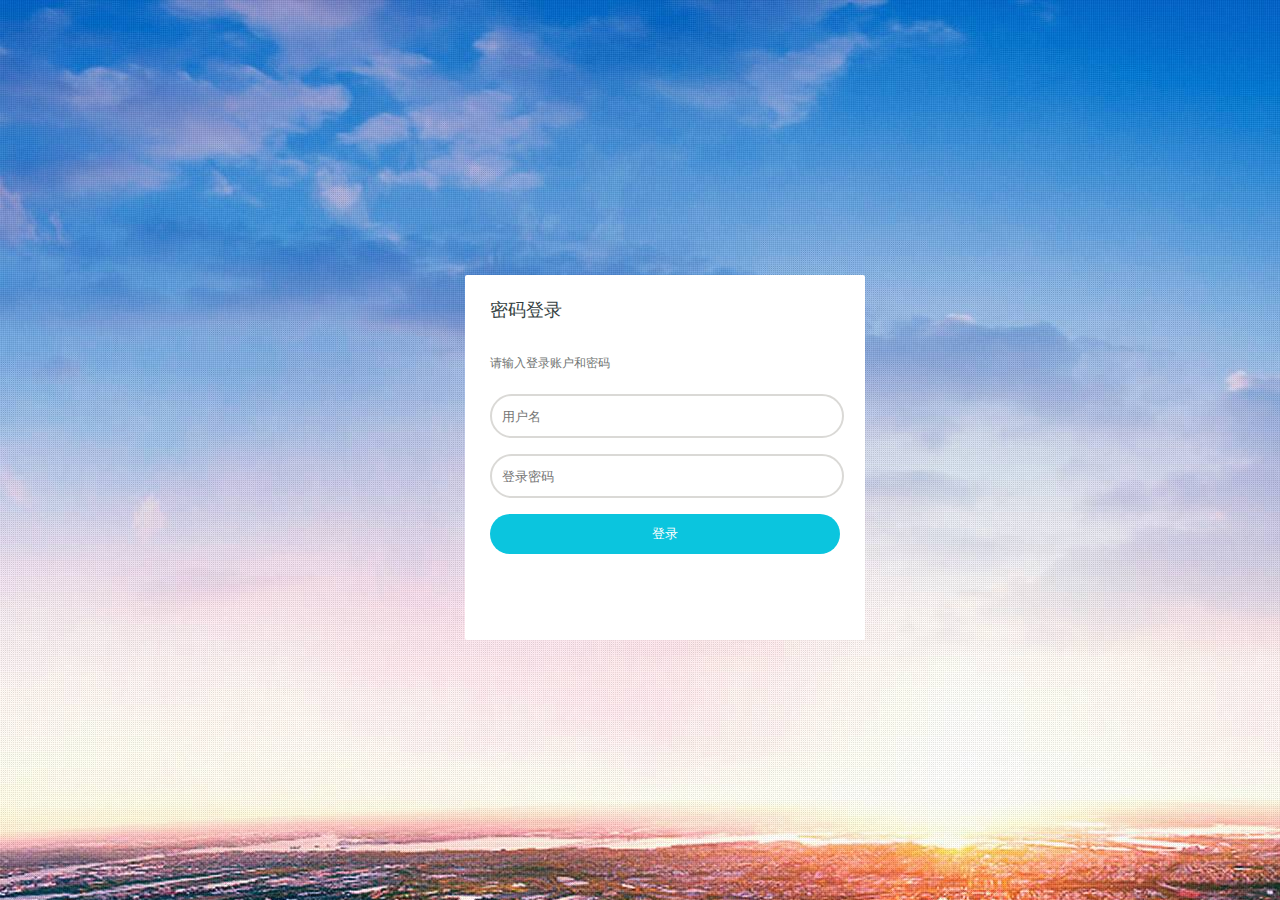
<file: template/login.html>
﻿<!DOCTYPE html>
<html>
<head>
	<title>深镜数据</title>
	<link rel="stylesheet" href="/static/css/style.css">
		<meta name="viewport" content="width=device-width, initial-scale=1" />
		<meta http-equiv="Content-Type" content="text/html; charset=utf-8" />
        <link rel="shortcut icon" href="/static/favico.ico" />
		<meta name="keywords" content="Lambent Login Form Responsive, Login Form Web Template, Flat Pricing Tables, Flat Drop-Downs, Sign-Up Web Templates, Flat Web Templates, Login Sign-up Responsive Web Template, Smartphone Compatible Web Template, Free Web Designs for Nokia, Samsung, LG, Sony Ericsson, Motorola Web Design" />

</head>
<body class="body">
<div class="main" >
    <div class="title">
        <span>密码登录</span>
    </div>

    <div class="title-msg">
        <span>请输入登录账户和密码</span>
    </div>

    <form class="login-form" method="post" novalidate action="/auth"  >
        <div class="input-content">
            <div>
                <input type="text" autocomplete="off"
                       placeholder="用户名" name="username" required />
            </div>

            <div style="margin-top: 16px">
                <input type="password"
                       autocomplete="off" placeholder="登录密码" name="password" required maxlength="32"/>
            </div>
        </div>

        <div style="text-align: center">
            <button type="submit" class="enter-btn" >登录</button>
        </div>

        <div class="foor">

        </div>
    </form>

</div>

</body>

</html>
</file>
<file: static/css/style.css>
.body{
        width: 100%;
        height: 100%;
        background: #ffffff;
        background-image: url("../img/login.jpg");

        background-repeat:no-repeat;
        /*background-size:100% 100%;*/
    }

    *{
        padding: 0;
        margin: 0;
    }

    .main {
        margin: 0 auto;
        padding-left: 25px;
        padding-right: 25px;
        padding-top: 15px;
        width: 350px;
        height: 350px;
        background: #FFFFFF;
        position: absolute;
        top: 50%;
        left: 50%;
        margin-top: -175px;
        margin-left: -175px;
        border-radius: 2px;
    }
    .usermain{
        width: 100%;
        height: 100%;
        line-height: 40px;
        font-size: 25px;
        color: #353f42;
        background:linear-gradient(91deg,#f1eefc,#9dc6ff 70%,#a5bcff);
    }
    .hello{
        font-size: 18px;
        color: #353f42;
    }

    .index_page{
         /*background: #CCFFFF;*/
         width: 100px;
         height: 40px;
         line-height: 40px;
    }
    .title {
        width: 100%;
        height: 40px;
        line-height: 40px;
    }

    .title span {
        font-size: 18px;
        color: #353f42;
    }

    .title-msg {
        width: 100%;
        height: 64px;
        line-height: 64px;
    }

    .title:hover{
        cursor: default	;
    }

    .title-msg:hover{
        cursor: default	;
    }

    .title-msg span {
        font-size: 12px;
        color: #707472;
    }

    .input-content {
        width: 100%;
        height: 120px;
    }

    .input-content input {
        outline: None;
        width: 330px;
        height: 40px;
        border: 2px solid #dad9d6;
        border-radius: 25px;
        background: #ffffff;
        padding-left: 10px;
        padding-right: 10px;
    }

    .enter-btn {
        width: 350px;
        height: 40px;
        color: #fff;
        background: #0bc5de;
        line-height: 40px;
        text-align: center;
        border: 1px;
        border-radius: 25px;
    }

    .foor{
        width: 100%;
        height: auto;
        color: #9b9c98;
        font-size: 12px;
        margin-top: 20px;
    }

    .enter-btn:hover {
        cursor:pointer;
        background: #1db5c9;
    }

    .foor div:hover {
        cursor:pointer;
        color: #484847;
        font-weight: 600;
    }

    .left{
        float: left;
    }
    .right{
        float: right;
    }
</file>
